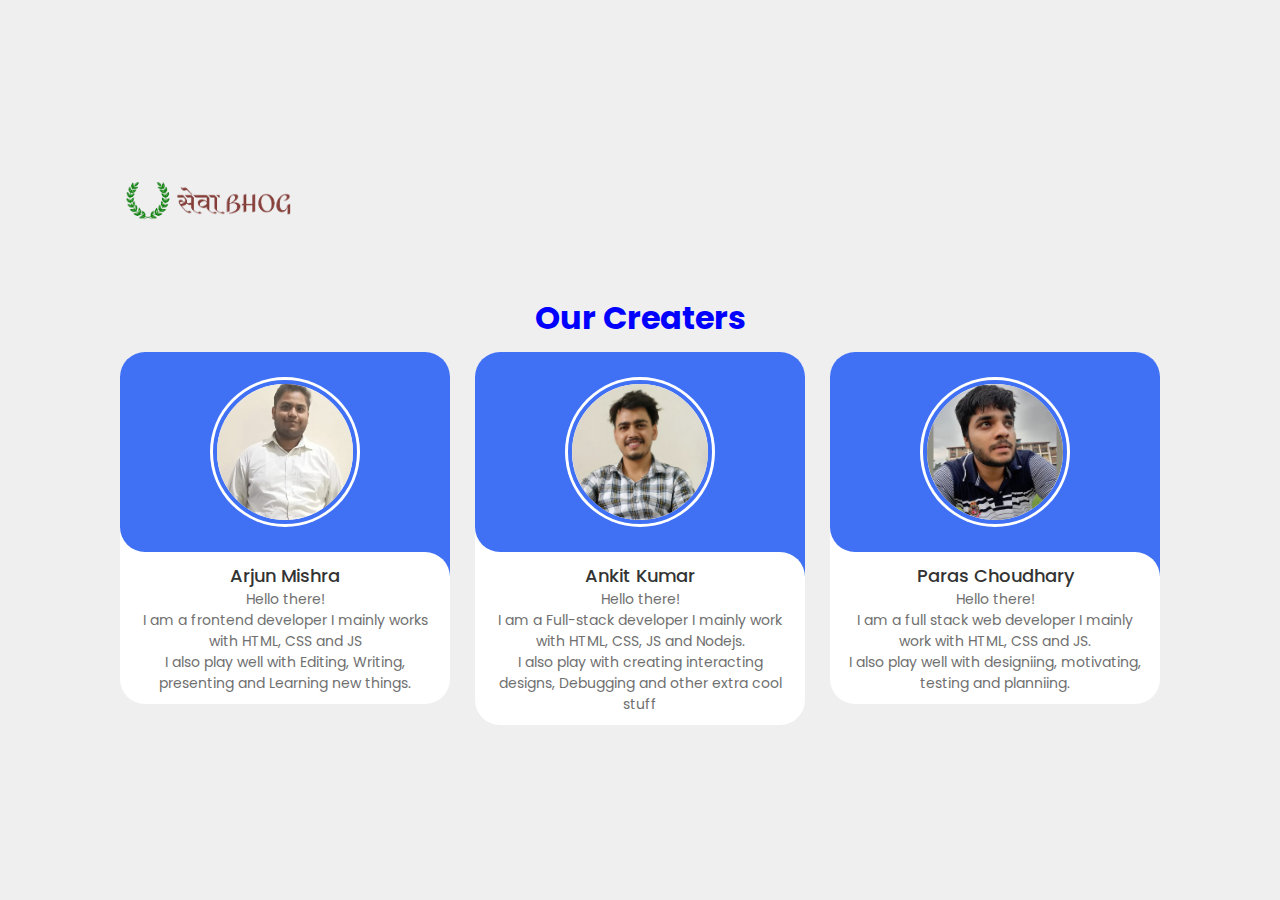
<file: index.html>
<!DOCTYPE html>
    <!-- Coding by CodingLab | www.codinglabweb.com -->
    <html lang="en">
    <head>
        <meta charset="UTF-8">
        <meta http-equiv="X-UA-Compatible" content="IE=edge">
        <meta name="viewport" content="width=device-width, initial-scale=1.0">
        <title>Responsive Card Slider</title>

        <!-- Swiper CSS -->
        <link rel="stylesheet" href="css/swiper-bundle.min.css">

        <!-- CSS -->
        <link rel="stylesheet" href="css/style.css">
                                        
    </head>
    <body>
        <div class="slide-container swiper">
            <div class="slide-content">
                <nav>
                    <a href="ZH.html"><img src="images/logoSB.png" class="logo"></a>
                 </nav>
                <h1>Our Creaters</h1>
                <div class="card-wrapper swiper-wrapper">
                    
                    <div class="card swiper-slide">
                        <div class="image-content">
                            <span class="overlay"></span>

                            <div class="card-image">
                                <img src="images/2.png" alt="" class="card-img">
                            </div>
                        </div>

                        <div class="card-content">
                            <h2 class="name">Arjun Mishra</h2>
                            <p class="description">Hello there!<br>
                            I am a frontend developer I mainly works with HTML, CSS and JS<br>
                        I also play well with Editing, Writing, presenting and Learning new things.</p>

                            
                        </div>
                    </div>
                    <div class="card swiper-slide">
                        <div class="image-content">
                            <span class="overlay"></span>

                            <div class="card-image">
                                <img src="images/1.png" alt="" class="card-img">
                            </div>
                        </div>

                        <div class="card-content">
                            <h2 class="name">Ankit Kumar</h2>
                            <p class="description">Hello there!<br>
                            I am a Full-stack developer I mainly work with HTML, CSS, JS and Nodejs.<br>
                        I also play with creating interacting designs, Debugging and other extra cool stuff</p>
                            
                        </div>
                    </div>
                    <div class="card swiper-slide">
                        <div class="image-content">
                            <span class="overlay"></span>

                            <div class="card-image">
                                <img src="images/307559199_613547713736532_8708273341243074090_n.jpg" alt="" class="card-img">
                            </div>
                        </div>

                        <div class="card-content">
                            <h2 class="name">Paras Choudhary</h2>
                            <p class="description">Hello there!<br>
                            I am a full stack web developer I mainly work with HTML, CSS and JS.<br>
                             I also play well with designiing, motivating, testing and planniing. </p>
                        </div>
                    </div>    
                </div>
            </div>    
        </div>
        
    </body>

    <!-- Swiper JS -->
    <script src="js/swiper-bundle.min.js"></script>

    <!-- JavaScript -->
    <script src="js/script.js"></script>
</html>
</file>
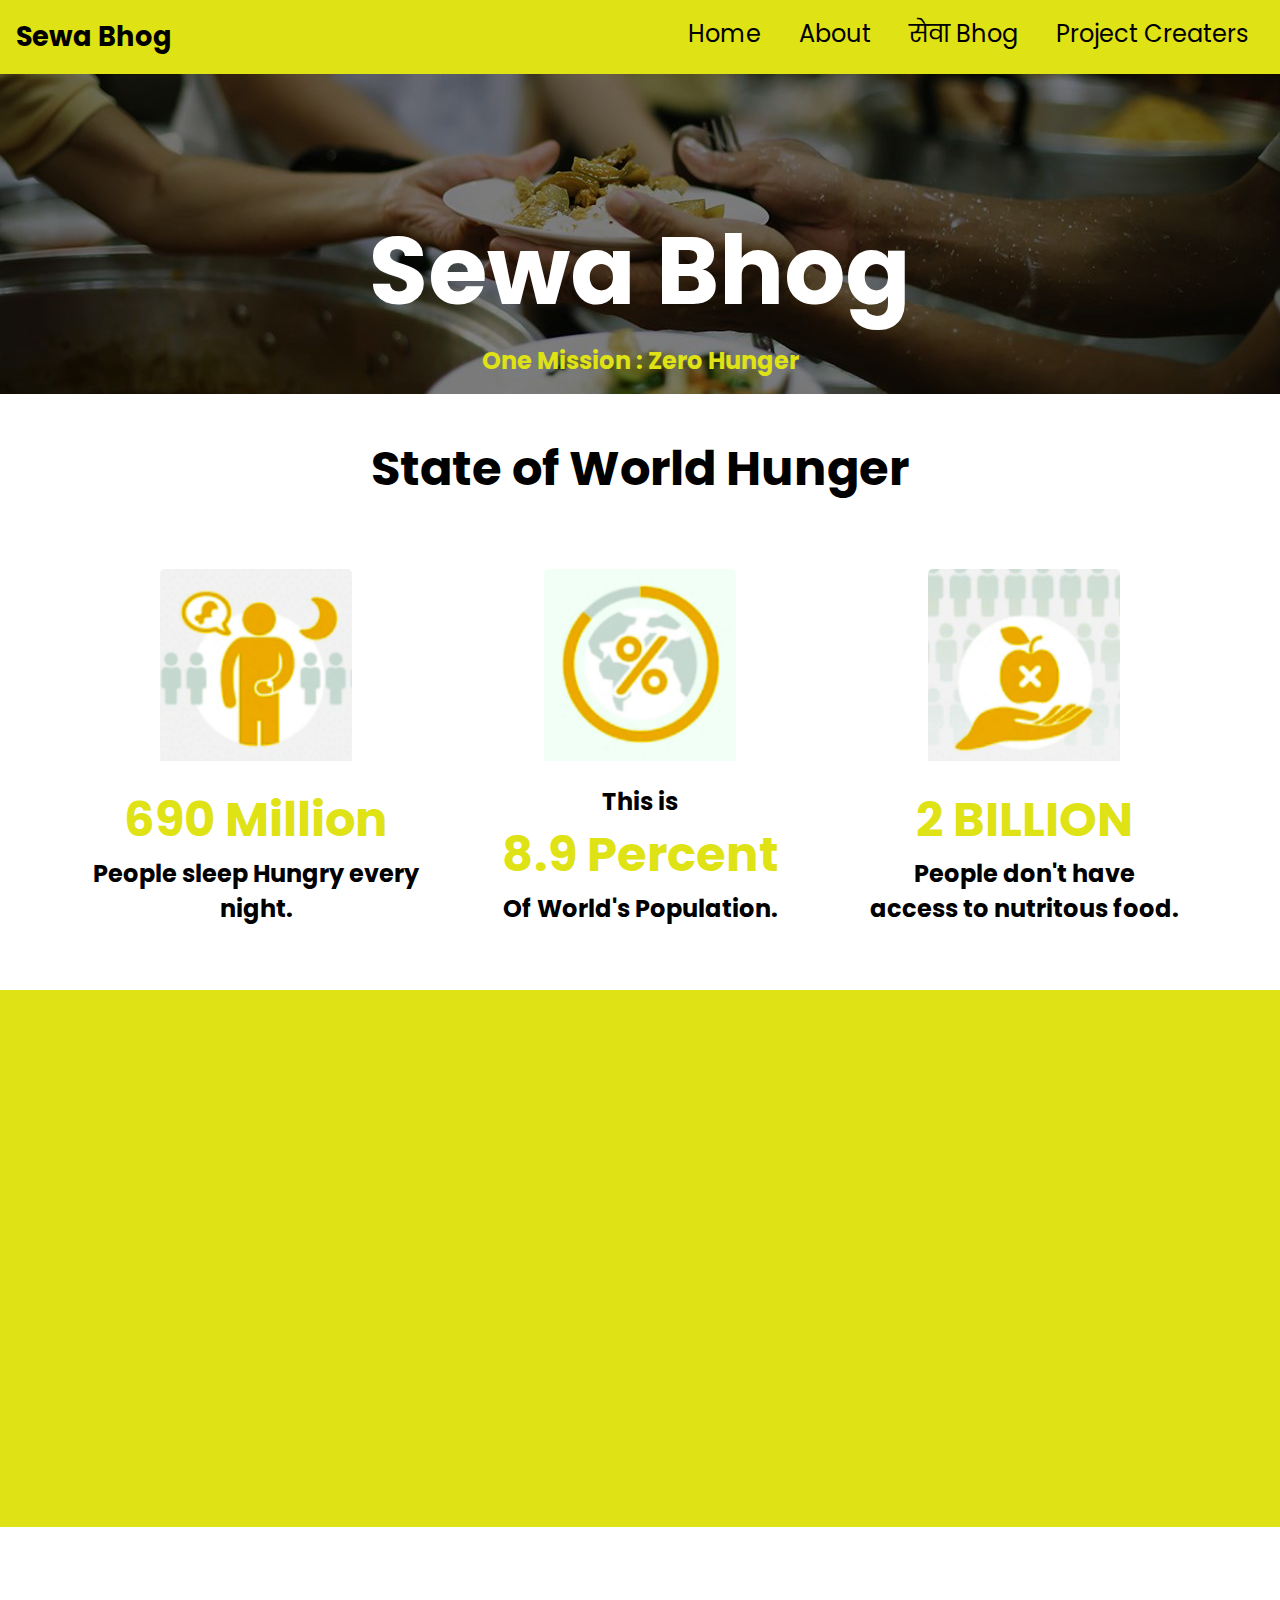
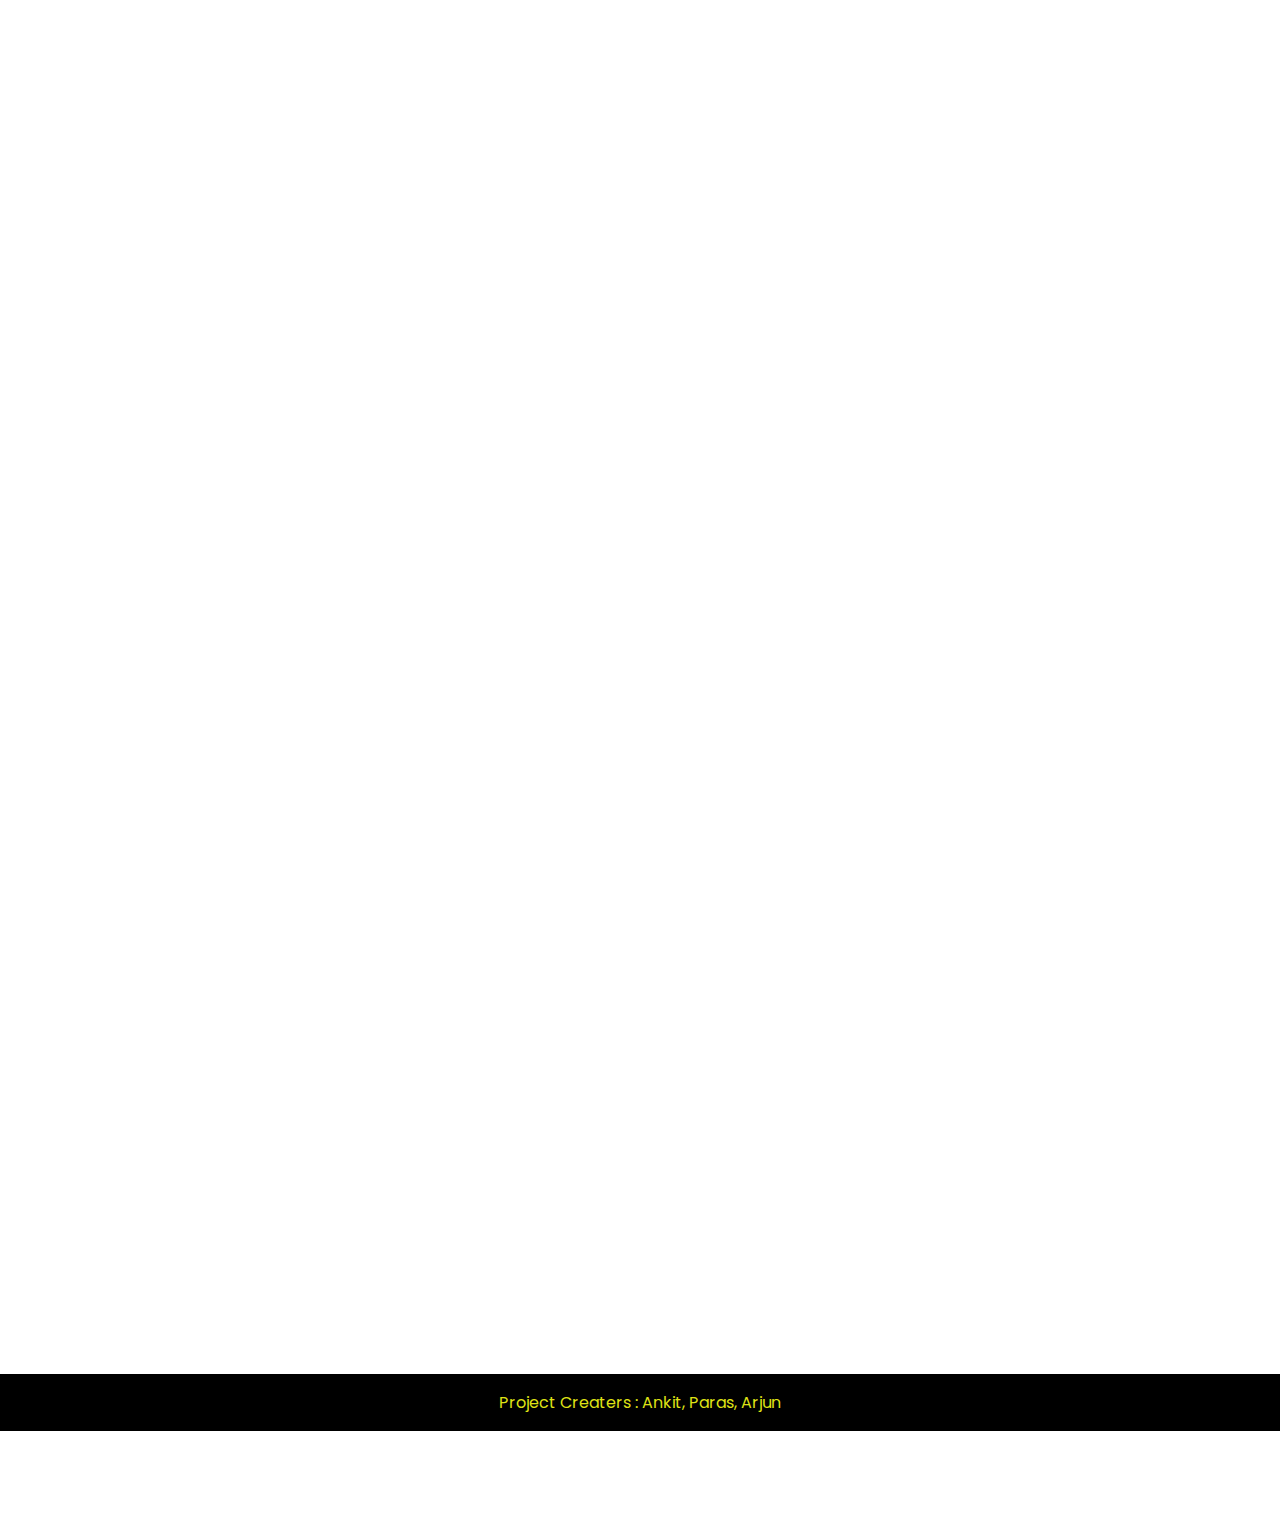
<file: ZH.html>
<!DOCTYPE html>
<html lang="en">
<head>
    <meta charset="UTF-8">
    <meta http-equiv="X-UA-Compatible" content="IE=edge">
    <meta name="viewport" content="width=device-width, initial-scale=1.0">
    <link rel="stylesheet" href="CSS Files/ZHstyle.css">
    <title>Zero Hunger</title>
</head>
<body>
    <section class="nav">
        <h1 id="title">Sewa Bhog</h1>
        <nav>
            <a href="#Home">Home</a>
            <a href="#About">About</a>
            <a href="https://ankitsilwal.github.io/sevwabhog.github.io/">सेवा Bhog</a>
            <a href="index.html">Project Creaters</a>
        </nav>
    </section>
    <section class="Head" id="Home">
        <img src="Rest Files/ZH1.jpg" id="back-img">
        <div id="overlay">
            <h1>Sewa Bhog</h1>
            <h2 id="tagline">One Mission : Zero Hunger</h2>
        </div>
    </section>
    <section class="body" id="About">
        <div class="main reveal">
        <h1 id="problem-head">State of World Hunger</h1>
        <div class="flex">
            <div class="item1">
                <img id="item1-img" src="Rest Files/problemZH.png">
                <h1 class="main-head">690 Million</h1>
                <h2>People sleep Hungry every night.</h2>
            </div>
            <div class="item2">
                <img id="item2-img" src="Rest Files/problem2ZH.png">
                <h2>This is</h2>
                <h1 class="main-head">8.9 Percent</h1>
                <h2>Of World's Population.</h2>
            </div>
            <div class="item3">
                <img id="item3-img" src="Rest Files/problem3ZH.png">
                <h1 class="main-head">2 BILLION</h1>
                <h2>People don't have</h2>
                <h2>access to nutritous food.</h2>
            </div>
        </div>
    </div>
    </section>
    <section class="solution">
        <div class="main1 reveal">
        <h1 id="problem-head">Managing the waste food</h1>
        <div class="flex1">
            <div class="item1">
                <img id="item4-img" src="Rest Files/solutionZH1.png">
                <h1 class="main-head1">43%</h1>
                <h2>Waste food in every household.</h2>
            </div>
            <div class="item2">
                <img id="item5-img" src="Rest Files/solutionZH2.png">
                <h1 class="main-head1">40%</h1>
                <h2>Waste food from Restaurants.</h2>
            </div>
            <div class="item3">
                <img id="item6-img" src="Rest Files/solutionZH3.png">
                <h1 class="main-head1">13%</h1>
                <h2>Waste food from farm lands.</h2>
            </div>
            <div class="item3">
                <img id="item7-img" src="Rest Files/solutionZH4.png">
                <h1 class="main-head1">4%</h1>
                <h2>Waste food from manufacturers.</h2>
            </div>
        </div>
    </div>
    </section>
    <section class="solution-body">
        <div class="main2 reveal">
            <h1 id="sol-head">Our first step to eradicate this problem</h1>
            <div class="sol-flex">
                <img id="sol-img1" src="Rest Files/body-solZH.jpg">
                <h1 id="sol-head1">Our volunteers will collect the waste food from various locations.</h1>
            </div>
            <div class="sol-flex">
                <h1 id="sol-head1">Then take that food and distribute it to the needy people.</h1>
                <img id="sol-img2"src="Rest Files/body2.jpg">
            </div>
        </div>
    </section>
    <section class="tech-stack" id="About">
        <div class="main3 reveal">
        <h1 id="problem-head">Tech Stack Used</h1>
        <div class="flex">
            <div class="item1">
                <img id="item8-img" src="Rest Files/html.png">
            </div>
            <div class="item2">
                <img id="item9-img" src="Rest Files/css.png">
            </div>
            <div class="item3">
                <img id="item10-img" src="Rest Files/js.png">
            </div>
        </div>
    </div>
    </section>
    <footer>
        <p>Project Creaters : Ankit, Paras, Arjun</p>
    </footer>
</body>
<script src="JS Files/style.js"></script>
</html>
</file>
<file: css/style.css>
/* Google Fonts - Poppins */
@import url('https://fonts.googleapis.com/css2?family=Poppins:wght@300;400;500;600&display=swap');

*{
  margin: 0;
  padding: 0;
  box-sizing: border-box;
  font-family: 'Poppins', sans-serif;
}
body{
  min-height: 100vh;
  display: flex;
  align-items: center;
  justify-content: center;
  background-color: #EFEFEF;
}
.slide-container{
  max-width: 1120px;
  width: 100%;
  padding: 40px 0;
}
.slide-content{
  margin: 0 40px;
  overflow: hidden;
  border-radius: 25px;
}
.card{
  border-radius: 25px;
  background-color: #FFF;
}
.image-content,
.card-content{
  display: flex;
  flex-direction: column;
  align-items: center;
  padding: 10px 14px;
}
.image-content{
  position: relative;
  row-gap: 5px;
  padding: 25px 0;
}
.overlay{
  position: absolute;
  left: 0;
  top: 0;
  height: 100%;
  width: 100%;
  background-color: #4070F4;
  border-radius: 25px 25px 0 25px;
}
.overlay::before,
.overlay::after{
  content: '';
  position: absolute;
  right: 0;
  bottom: -40px;
  height: 40px;
  width: 40px;
  background-color: #4070F4;
}
.overlay::after{
  border-radius: 0 25px 0 0;
  background-color: #FFF;
}
.card-image{
  position: relative;
  height: 150px;
  width: 150px;
  border-radius: 50%;
  background: #FFF;
  padding: 3px;
}
.card-image .card-img{
  height: 100%;
  width: 100%;
  object-fit: cover;
  border-radius: 50%;
  border: 4px solid #4070F4;
}
.name{
  font-size: 18px;
  font-weight: 500;
  color: #333;
}
.description{
  font-size: 14px;
  color: #707070;
  text-align: center;
}
.button{
  border: none;
  font-size: 16px;
  color: #FFF;
  padding: 8px 16px;
  background-color: #4070F4;
  border-radius: 6px;
  margin: 14px;
  cursor: pointer;
  transition: all 0.3s ease;
}
.button:hover{
  background: #265DF2;
}

.swiper-navBtn{
  color: #6E93f7;
  transition: color 0.3s ease;
}
.swiper-navBtn:hover{
  color: #4070F4;
}
.swiper-navBtn::before,
.swiper-navBtn::after{
  font-size: 35px;
}
.swiper-button-next{
  right: 0;
}
.swiper-button-prev{
  left: 0;
}
.swiper-pagination-bullet{
  background-color: #6E93f7;
  opacity: 1;
}
.swiper-pagination-bullet-active{
  background-color: #4070F4;
}

@media screen and (max-width: 768px) {
  .slide-content{
    margin: 0 10px;
  }
  .swiper-navBtn{
    display: none;
  }
}

h1{
  text-align: center;
  margin: 10px;
  color: blue;
  
  
}

nav{
  margin-top: -5%;
  margin-left: -6%;
  display: flex;
  align-items:stretch;
  justify-content: space-between;

}
.logo{
  width: 300px;
  min-height: 150px;
  cursor: pointer;
  
}
</file>
<file: CSS Files/ZHstyle.css>
@import url('https://fonts.googleapis.com/css2?family=Anton&family=DynaPuff&family=Nunito&family=Nunito+Sans&family=Poppins&family=Prompt&family=Roboto+Mono&family=Rubik+Dirt&display=swap');
*{
    margin: 0%;
    padding: 0%;
    box-sizing: border-box;
}
body{
    font-family: Poppins;
}
#back-img{
    filter: brightness(50%);
    width: 100%;
    /* position: relative; */
    background-size: cover;
}
#overlay{
    color: white;
    transform: translate(-50%,-50%);
    text-align: center;
    position: absolute;
    top: 32%;
    left: 50%;
    font-size: 3rem;
}
#tagline{
    font-size: 1.5rem;
    color: rgb(223, 226, 21);
}
#title{
    float: left;
    color:black;
    font-size: 1.7rem;
    padding: 1rem;
}
.body{
    padding-top: 2rem;
}
#problem-head{
    text-align: center;
    font-size: 3rem;
    color:black;
}
.nav{
    background-color: rgb(223, 226, 21);
    overflow: hidden;
}
nav{
    font-size: 1.5rem;
    padding: 1rem;
    background-color: rgb(223, 226, 21);
    float: right;
}
nav a{
    text-decoration: none;
    color: black;
    margin: 0.5rem;
    padding-top: 1.5rem;
    padding-bottom: 1.5rem;
    padding-left: 0.5rem;
    padding-right: 0.5rem;
    /* border-radius: 15px; */
}
nav a:hover{
    /* border-radius: 5px; */
    transition: 0.5s;
    color: rgb(223, 226, 21);
    background-color: rgb(0, 0, 0);
}
.flex, .flex1{
    padding: 4rem;
    display: flex;
    text-align: center;
    flex-direction: row;
}
.solution{
    background-color: rgb(223, 226, 21);
    padding: 1rem;
}
#item1-img, #item2-img, #item3-img{
    transition: 0.5s ease-out;
    width: 50%;
    border-radius: 5px;
    padding-bottom: 1rem;
}
#item4-img, #item5-img, #item6-img, #item7-img{
    transition: 0.5s ease-out;
    width: 50%;
    border-radius: 5px;
    padding-bottom: 1rem;
}
#item9-img, #item8-img{
    width: 50%;
    transition: 0.5s ease-out;
}
#item10-img{
    transition: 0.5s ease-out;
    width: 50%;
}
#item1-img:hover, #item2-img:hover, #item3-img:hover,#item4-img:hover, #item5-img:hover, #item6-img:hover,#item7-img:hover,#item8-img:hover, #item9-img:hover, #item10-img:hover{
    transform: scale(1.1);
    overflow: hidden;
    filter: drop-shadow(0.8rem 0.8rem 1.888rem black);
}
.reveal{
    position: relative;
    transform: translateY(150px);
    opacity: 0;
    transition: 1s all ease;
}
.reveal.active{
  transform: translateY(0);
  opacity: 1;
}
.main-head{
    color: rgb(223,226,21);
    font-size: 3rem;
}
.main-head1{
    font-size: 3rem;
}
#sol-img{
    width: 100%;
}
#sol-head{
    color: black;
}
.solution-body{
    padding: 2rem;
    padding-left: 3rem;

}
#sol-head{
    text-align: center;
    font-size: 3rem;
}
.sol-flex{
    display: flex;
    padding: 2rem;
    font-size: 1.5rem;
    flex-direction: row;
    /* flex-wrap: wrap; */
}
#sol-img1{
    width: 25%;
}
#sol-img2{
    width: 25%;
}
#sol-head1{
    padding: 4rem;
}
footer{
    background-color: black;
    color: rgb(223, 226, 21);
    text-align: center;
    padding: 1rem;

}
</file>
